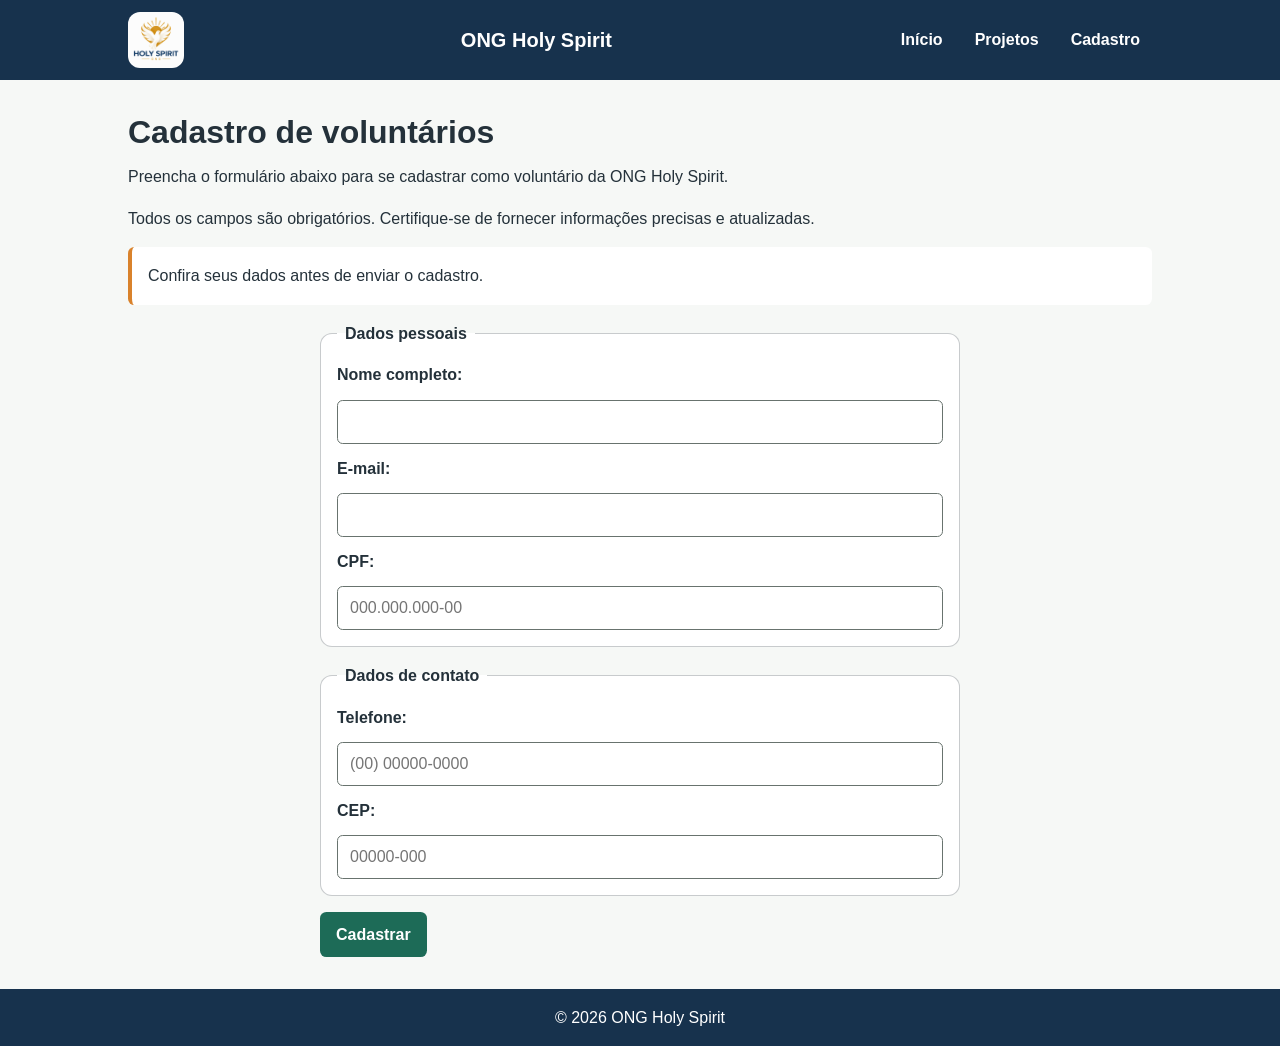
<file: html/cadastro.html>
<!DOCTYPE html>
<html lang="pt-BR">

<head>
    <meta charset="UTF-8">
    <meta name="viewport" content="width=device-width, initial-scale=1.0">
    <title>Cadastro - ONG Holy Spirit</title>
    <link rel="stylesheet" href="../css/styles.css">
</head>
<body>
    <header>
        <img src="../imagens/logo-holy-spirit.png"
        alt="Logotipo da ONG Holy Spirit">

        <p class="nome-ong">ONG Holy Spirit</p>

    <button
    class="botao-menu"
    type="button"
    aria-controls="menu-principal"
    aria-expanded="false"
>
    <span aria-hidden="true">☰</span>
    <span>Menu</span>
</button>

<nav class="menu-principal" id="menu-principal" aria-label="Navegação principal">
    <ul class="lista-menu">
    <li><a href="#inicio">Início</a></li>

    <li class="item-com-submenu">
        <a href="#projetos">Projetos</a>

        <ul class="submenu">
            <li><a href="#projetos/projeto-alimentar">Projeto Alimentar</a></li>
            <li><a href="#projetos/projeto-educacao">Projeto Educação</a></li>
            <li><a href="#projetos/projeto-discipulos">Gerando Discípulos</a></li>
            <li><a href="#projetos/projeto-musical">Projeto Musical</a></li>
        </ul>
    </li>

    <li><a href="#cadastro">Cadastro</a></li>
</ul>
</nav>
</header>

<main>
    <h1>Cadastro de voluntários</h1>

    <p>
        Preencha o formulário abaixo para se cadastrar como voluntário
        da ONG Holy Spirit.
    </p>

    <p>
        Todos os campos são obrigatórios. Certifique-se de fornecer
        informações precisas e atualizadas.
    </p>
    
<div class="alerta" role="status">
    Confira seus dados antes de enviar o cadastro.
</div>

<form id="form-cadastro" action="#" method="post" novalidate>

    <fieldset>
        <legend>Dados pessoais</legend>

        <label for="nome">Nome completo:</label>
        <input
            type="text"
            id="nome"
            name="nome"
            autocomplete="name"
            required
        >

        <label for="email">E-mail:</label>
        <input
            type="email"
            id="email"
            name="email"
            autocomplete="email"
            required
        >

        <label for="cpf">CPF:</label>
        <input
            type="text"
            id="cpf"
            name="cpf"
            inputmode="numeric"
            placeholder="000.000.000-00"
            pattern="[0-9]{3}\.[0-9]{3}\.[0-9]{3}-[0-9]{2}"
            maxlength="14"
            required
        >
    </fieldset>

    <fieldset>
        <legend>Dados de contato</legend>

        <label for="telefone">Telefone:</label>
        <input
            type="tel"
            id="telefone"
            name="telefone"
            autocomplete="tel"
            placeholder="(00) 00000-0000"
            pattern="\([0-9]{2}\) [0-9]{5}-[0-9]{4}"
            maxlength="15"
            required
        >

        <label for="cep">CEP:</label>
        <input
            type="text"
            id="cep"
            name="cep"
            inputmode="numeric"
            autocomplete="postal-code"
            placeholder="00000-000"
            pattern="[0-9]{5}-[0-9]{3}"
            maxlength="9"
            required
        >
    </fieldset>

    <button type="submit">Cadastrar</button>

    </form>

</main>

<footer>
    <p>&copy; 2026 ONG Holy Spirit</p>
</footer>
</body>
</html>
</file>
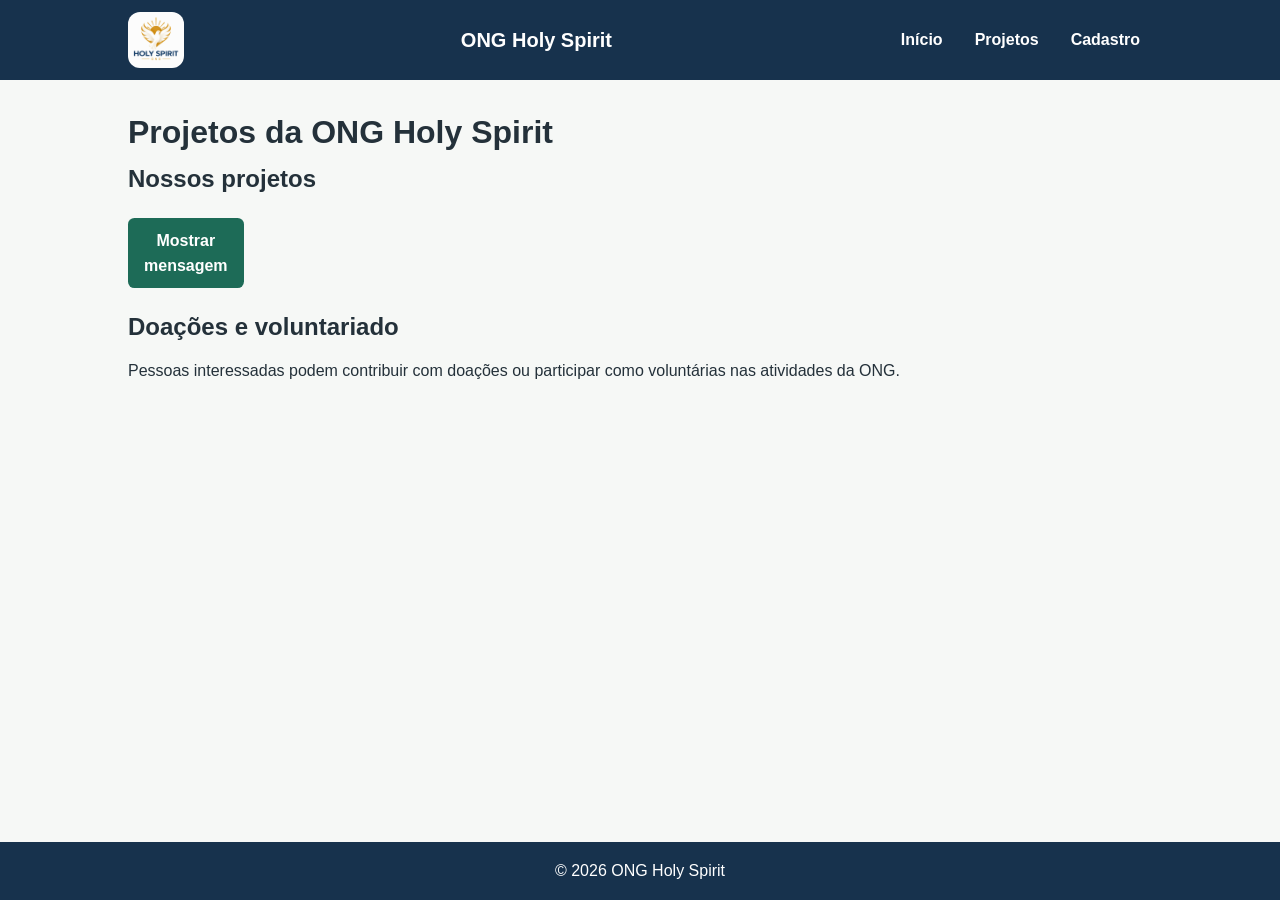
<file: html/projetos.html>
<!DOCTYPE html>
<html lang="pt-BR">
<head>
    <meta charset="UTF-8">
    <meta name="viewport" content="width=device-width, initial-scale=1.0">
    <title>Projetos - ONG Holy Spirit</title>
    <link rel="stylesheet" href="../css/styles.css">
</head>
<body>
    <header>
        <img src="../imagens/logo-holy-spirit.png"
         alt="Logotipo da ONG Holy Spirit">

        <p class="nome-ong">ONG Holy Spirit</p>
        
        <button
    class="botao-menu"
    type="button"
    aria-controls="menu-principal"
    aria-expanded="false"
>
    <span aria-hidden="true">☰</span>
    <span>Menu</span>
</button>

<nav class="menu-principal" id="menu-principal" aria-label="Navegação principal">
    <ul class="lista-menu">
    <li><a href="#inicio">Início</a></li>

    <li class="item-com-submenu">
        <a href="#projetos">Projetos</a>

        <ul class="submenu">
            <li><a href="#projetos/projeto-alimentar">Projeto Alimentar</a></li>
            <li><a href="#projetos/projeto-educacao">Projeto Educação</a></li>
            <li><a href="#projetos/projeto-discipulos">Gerando Discípulos</a></li>
            <li><a href="#projetos/projeto-musical">Projeto Musical</a></li>
        </ul>
    </li>

    <li><a href="#cadastro">Cadastro</a></li>
</ul>
    </nav>
    </header>

    <main>
        <h1>Projetos da ONG Holy Spirit</h1>

    <section class="projetos-grid" id="lista-projetos">
    <h2>Nossos projetos</h2>

    <button id="botao-toast" type="button">
        Mostrar mensagem
    </button>
</section>

    <section>
        <h2>Doações e voluntariado</h2>
        <p>
            Pessoas interessadas podem contribuir com doações ou participar
            como voluntárias nas atividades da ONG.
        </p>
    </section>
</main>

<footer>
    <p>&copy; 2026 ONG Holy Spirit</p>
</footer>
</body>
</html>
</file>
<file: css/styles.css>
/*
 * DESIGN SYSTEM: ONG HOLY SPIRIT
 * Cores, tipografia e espaçamentos padronizados.
 * Flexbox no cabeçalho e Grid nos cards de projetos.
 */

/* 1. Variáveis do Design System */
:root {
    /* Paleta de 8 cores */
    --cor-primaria: #17324d;
    --cor-secundaria: #1d6b57;
    --cor-destaque: #d9822b;
    --cor-realce: #f2c14e;
    color-scheme: light;
    --cor-fundo: #f6f8f6;
    --cor-superficie: #ffffff;
    --cor-texto: #24313a;
    --cor-texto-suave: #52616b;
    --cor-borda: #68736e;
    --cor-foco: #17324d;
    --cor-link: #005a4f;

    /* Tipografia */
    --texto-pequeno: 0.875rem;
    --texto-base: 1rem;
    --texto-medio: 1.125rem;
    --texto-grande: 1.5rem;
    --texto-titulo: 2rem;

    /* Espaçamentos */
    --espaco-1: 0.25rem;
    --espaco-2: 0.5rem;
    --espaco-3: 0.75rem;
    --espaco-4: 1rem;
    --espaco-5: 1.5rem;
    --espaco-6: 2rem;

    /* Larguras e acabamento */
    --largura-conteudo: 64rem;
    --largura-formulario: 40rem;
    --borda-suave: 0.75rem;
    --sombra-card: 0 0.2rem 0.6rem rgb(23 50 77 / 8%);
}

@media (prefers-color-scheme: dark) {
    :root {
        color-scheme: dark;
        --cor-fundo: #121715;
        --cor-superficie: #1c2420;
        --cor-texto: #f3f6f4;
        --cor-texto-suave: #d1dbd5;
        --cor-borda: #9aa8a0;
        --cor-foco: #ffe066;
        --cor-link: #8bdcc7;
    }
}

/* 2. Regras gerais */
* {
    box-sizing: border-box;
}

html {
    scroll-behavior: smooth;
}

body {
    display: flex;
    min-height: 100vh;
    flex-direction: column;
    margin: 0;
    background-color: var(--cor-fundo);
    color: var(--cor-texto);
    font-family: Arial, Helvetica, sans-serif;
    font-size: var(--texto-base);
    line-height: 1.6;
}

img {
    display: block;
    max-width: 100%;
    height: auto;
}

h1,
h2,
h3 {
    color: var(--cor-texto);
    line-height: 1.25;
}

h1 {
    margin: 0 0 var(--espaco-3);
    font-size: clamp(1.65rem, 3vw, var(--texto-titulo));
}

h2 {
    margin: 0 0 var(--espaco-4);
    font-size: clamp(1.35rem, 2.5vw, var(--texto-grande));
}

h3 {
    margin: 0;
    font-size: var(--texto-medio);
}

p {
    margin-top: 0;
}

small {
    font-size: var(--texto-pequeno);
}

/* 3. Cabeçalho */
header {
    display: flex;
    flex-wrap: wrap;
    align-items: flex-start;
    justify-content: space-between;
    flex-direction: column;
    gap: var(--espaco-4);
    padding: var(--espaco-3) max(
        1rem,
        calc((100% - var(--largura-conteudo)) / 2)
    );
    background-color: var(--cor-primaria);
    color: var(--cor-superficie);
}

/* Aplica ao logotipo que aparece diretamente dentro do cabeçalho */
header > img {
    width: auto;
    max-width: 9rem;
    max-height: 3.5rem;
    object-fit: contain;
    border-radius: var(--borda-suave);
}

header h1,
header h2,
header p {
    margin: 0;
    color: var(--cor-superficie);
}

header h1 {
    font-size: var(--texto-grande);
}

/* Nome da ONG no cabeçalho */
.nome-ong {
    margin: 0;
    color: var(--cor-superficie);
    font-size: var(--texto-grande);
    font-weight: 700;
}

/* 4. Navegação e menu hambúrguer */

/* O botão aparece no layout para celular */
.botao-menu {
    display: inline-flex;
    align-items: center;
    gap: var(--espaco-2);
    padding: 0.55rem 0.75rem;
    border: 1px solid var(--cor-superficie);
    border-radius: 0.4rem;
    background-color: transparent;
    color: var(--cor-superficie);
    font: inherit;
    font-weight: 700;
    cursor: pointer;
}

.botao-menu:hover {
    background-color: var(--cor-secundaria);
}

/* O menu fica fechado até o botão ser acionado */
.menu-principal {
    display: none;
    width: 100%;
}

.menu-principal.aberto {
    display: block;
}

.lista-menu,
.submenu {
    margin: 0;
    padding: 0;
    list-style: none;
}

.lista-menu {
    display: flex;
    flex-direction: column;
    gap: var(--espaco-2);
}

.lista-menu a {
    display: block;
    padding: 0.55rem 0.75rem;
    border-radius: 0.4rem;
    color: var(--cor-superficie);
    font-weight: 700;
    text-decoration: none;
}

.lista-menu a:hover,
.lista-menu a:focus-visible {
    background-color: var(--cor-secundaria);
}

/* No celular, os links do submenu aparecem dentro do menu aberto */
.submenu {
    display: grid;
    gap: var(--espaco-1);
    padding-left: var(--espaco-4);
}

.submenu a {
    font-size: var(--texto-pequeno);
}

/* No computador, o menu fica horizontal e o submenu abre ao passar o mouse
   ou ao navegar pelo teclado */
@media (min-width: 768px) {
    .botao-menu {
        display: none;
    }

    .menu-principal {
        display: block;
        width: auto;
    }

    .lista-menu {
        align-items: center;
        flex-direction: row;
    }

    .item-com-submenu {
        position: relative;
    }

    .submenu {
        position: absolute;
        z-index: 10;
        top: 100%;
        left: 0;
        display: none;
        min-width: 13rem;
        padding: var(--espaco-2);
        border-radius: 0.4rem;
        background-color: var(--cor-primaria);
        box-shadow: var(--sombra-card);
    }

    .item-com-submenu:hover > .submenu,
    .item-com-submenu:focus-within > .submenu {
    display: grid;
    }

    .item-com-submenu.submenu-fechado > .submenu {
    display: none;
}
}

/* 5. Conteúdo das páginas */
main {
    width: min(calc(100% - 2rem), var(--largura-conteudo));
    flex: 1;
    margin-inline: auto;
    padding-block: var(--espaco-6);
}

section {
    margin-bottom: var(--espaco-5);
}

article {
    padding: var(--espaco-4);
    border: 1px solid rgb(36 49 58 / 18%);
    border-radius: var(--borda-suave);
    background-color: var(--cor-superficie);
}

/* 6. Projetos em Grid de 12 colunas */
.projetos-grid {
    display: grid;
    grid-template-columns: repeat(12, minmax(0, 1fr));
    gap: var(--espaco-3);
}

.projetos-grid > h2 {
    grid-column: 1 / -1;
    margin-bottom: 0;
}

.projetos-grid article {
    grid-column: span 12;
    display: flex;
    flex-direction: column;
    gap: var(--espaco-3);
    margin: 0;
    box-shadow: var(--sombra-card);
}

.projetos-grid article img {
    width: 100%;
    aspect-ratio: 16 / 9;
    border-radius: 0.5rem;
    object-fit: cover;
}

/* Breakpoint 1: 480px */
@media (min-width: 480px) {
    .projetos-grid article {
        grid-column: span 6;
    }
}

/* Breakpoint 2: 768px */
@media (min-width: 768px) {
    header {
        align-items: center;
        flex-direction: row;
    }

    .projetos-grid {
        gap: var(--espaco-4);
    }

    .projetos-grid article {
        grid-column: span 4;
    }
}

/* Breakpoint 3: 992px */
@media (min-width: 992px) {
    .projetos-grid article {
        grid-column: span 3;
    }
}

/* Breakpoint 4: 1200px */
@media (min-width: 1200px) {
    .projetos-grid {
        gap: var(--espaco-5);
    }
}

/* Breakpoint 5: 1400px */
@media (min-width: 1400px) {
    :root {
        --largura-conteudo: 70rem;
    }

    .projetos-grid {
        gap: var(--espaco-6);
    }
}

/* 7. Links do conteúdo */
main a {
    color: var(--cor-link);
    font-weight: 700;
    text-underline-offset: 0.2em;
}

main a:hover {
    color: var(--cor-link);
}

/* 8. Formulário */
form {
    display: grid;
    width: min(calc(100% - 2rem), var(--largura-formulario));
    gap: var(--espaco-4);
    margin: var(--espaco-6) auto;
}

/* Em telas com main, o formulário mantém alinhamento e largura */
main form {
    width: min(100%, var(--largura-formulario));
    margin-block: 0;
}

fieldset {
    display: grid;
    gap: var(--espaco-3);
    min-width: 0;
    margin: 0;
    padding: var(--espaco-4);
    border: 1px solid rgb(36 49 58 / 25%);
    border-radius: var(--borda-suave);
    background-color: var(--cor-superficie);
}

legend {
    padding-inline: var(--espaco-2);
    color: var(--cor-texto);
    font-weight: 700;
}

label {
    display: block;
    margin: 0;
    font-weight: 700;
}

input:not([type="checkbox"]):not([type="radio"]):not([type="submit"]):not([type="reset"]),
select,
textarea {
    width: 100%;
    min-height: 2.6rem;
    padding: var(--espaco-2) var(--espaco-3);
    border: 1px solid var(--cor-borda);
    border-radius: 0.35rem;
    background-color: var(--cor-superficie);
    color: var(--cor-texto);
    font: inherit;
}

textarea {
    min-height: 7rem;
    resize: vertical;
}

input[type="checkbox"],
input[type="radio"] {
    width: 1.1rem;
    height: 1.1rem;
    accent-color: var(--cor-secundaria);
}

/* Feedback visual da validação após a pessoa preencher o campo */
form input:not([type="checkbox"]):not([type="radio"]):not([type="submit"]):not([type="reset"]):user-valid,
form select:user-valid,
form textarea:user-valid {
    border: 2px solid var(--cor-secundaria);
}

form input:not([type="checkbox"]):not([type="radio"]):not([type="submit"]):not([type="reset"]):user-invalid,
form select:user-invalid,
form textarea:user-invalid {
    border: 2px solid #b42318;
}

/* 9. Botões e estados de interação */
button,
input[type="submit"],
input[type="reset"] {
    justify-self: start;
    min-height: 2.6rem;
    padding: 0.6rem var(--espaco-4);
    border: 0;
    border-radius: 0.4rem;
    background-color: var(--cor-secundaria);
    color: var(--cor-superficie);
    font: inherit;
    font-weight: 700;
    cursor: pointer;
    transition:
        background-color 0.2s ease,
        transform 0.2s ease,
        box-shadow 0.2s ease;
}

/* Quando o ponteiro passa sobre o botão */
button:hover,
input[type="submit"]:hover,
input[type="reset"]:hover {
    background-color: var(--cor-primaria);
}

/* Quando o botão recebe foco pelo teclado */
button:focus-visible,
input[type="submit"]:focus-visible,
input[type="reset"]:focus-visible {
    outline: 3px solid var(--cor-foco);
    outline-offset: 3px;
}

/* Enquanto o botão está sendo pressionado */
button:active,
input[type="submit"]:active,
input[type="reset"]:active {
    transform: scale(0.98);
}

/* Quando o botão está desativado */
button:disabled,
input[type="submit"]:disabled,
input[type="reset"]:disabled {
    background-color: var(--cor-texto-suave);
    opacity: 0.65;
    cursor: not-allowed;
}

/* Foco visível nos links e campos */
a:focus-visible,
input:focus-visible,
select:focus-visible,
textarea:focus-visible {
    outline: 3px solid var(--cor-foco);
    outline-offset: 3px;
}

/* 10. Rodapé */
footer {
    margin-top: auto;
    padding: var(--espaco-4) 1rem;
    background-color: var(--cor-primaria);
    color: var(--cor-superficie);
    text-align: center;
}

footer p {
    margin: 0;
}

footer a {
    color: var(--cor-superficie);
}

/* 11. Reduz movimentos se essa for a preferência do usuário */
@media (prefers-reduced-motion: reduce) {
    html {
        scroll-behavior: auto;
    }
}

/* Etiquetas dos projetos */
.badge {
    display: inline-block;
    width: fit-content;
    padding: 0.25rem 0.6rem;
    border-radius: 999px;
    background-color: var(--cor-realce);
    color: var(--cor-primaria);
    font-size: var(--texto-pequeno);
    font-weight: 700;
}

/* Alerta informativo */
.alerta {
    margin-block: var(--espaco-4);
    padding: var(--espaco-4);
    border-left: 4px solid var(--cor-destaque);
    border-radius: 0.4rem;
    background-color: var(--cor-superficie);
    color: var(--cor-texto);
}

/* Mensagem toast */
.toast {
    position: fixed;
    right: 1rem;
    bottom: 1rem;
    z-index: 20;
    max-width: min(24rem, calc(100% - 2rem));
    padding: var(--espaco-4);
    border-radius: 0.4rem;
    background-color: var(--cor-primaria);
    color: var(--cor-superficie);
    box-shadow: var(--sombra-card);
}

.toast[hidden] {
    display: none;
}

.campo-invalido {
  border: 2px solid #b42318;
  outline-color: #b42318;
}

.mensagem-erro {
  display: block;
  margin-top: 4px;
  color: #b42318;
  font-size: 0.9rem;
}

.pular-conteudo {
    position: absolute;
    top: 0.5rem;
    left: 0.5rem;
    z-index: 1000;
    padding: 0.75rem 1rem;
    color: var(--cor-texto);
    background-color: var(--cor-superficie);
    transform: translateY(-200%);
}

.pular-conteudo:focus {
    transform: translateY(0);
}

@media (prefers-contrast: more) {
    :focus-visible {
        outline-width: 4px;
    }
}

@media (forced-colors: active) {
    :focus-visible {
        outline: 3px solid Highlight;
    }
}

header .nome-ong {
    color: #ffffff;
    font-size: 1.25rem;
    font-weight: 700;
    margin: 0;
}

header .menu-principal a {
    color: #ffffff;
}

header .menu-principal a:hover {
    color: #ffe066;
    text-decoration: underline;
}
</file>
